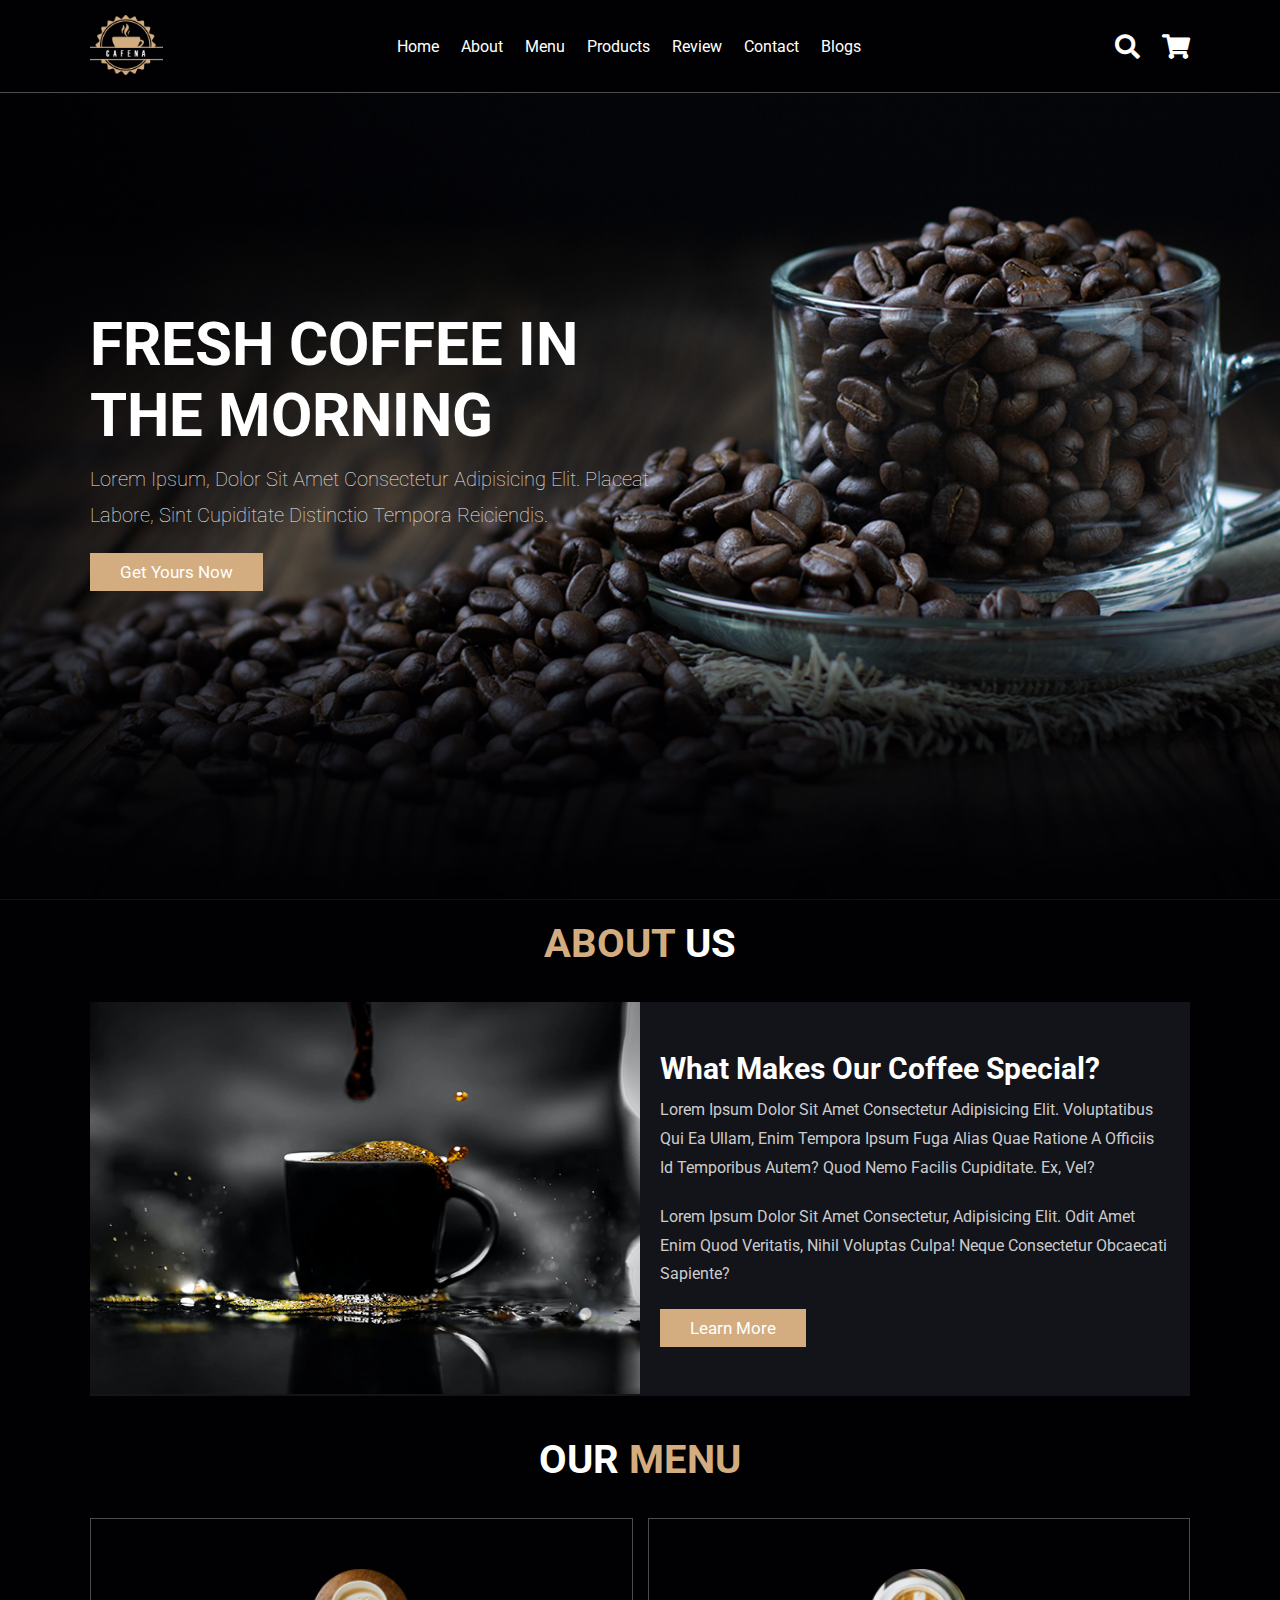
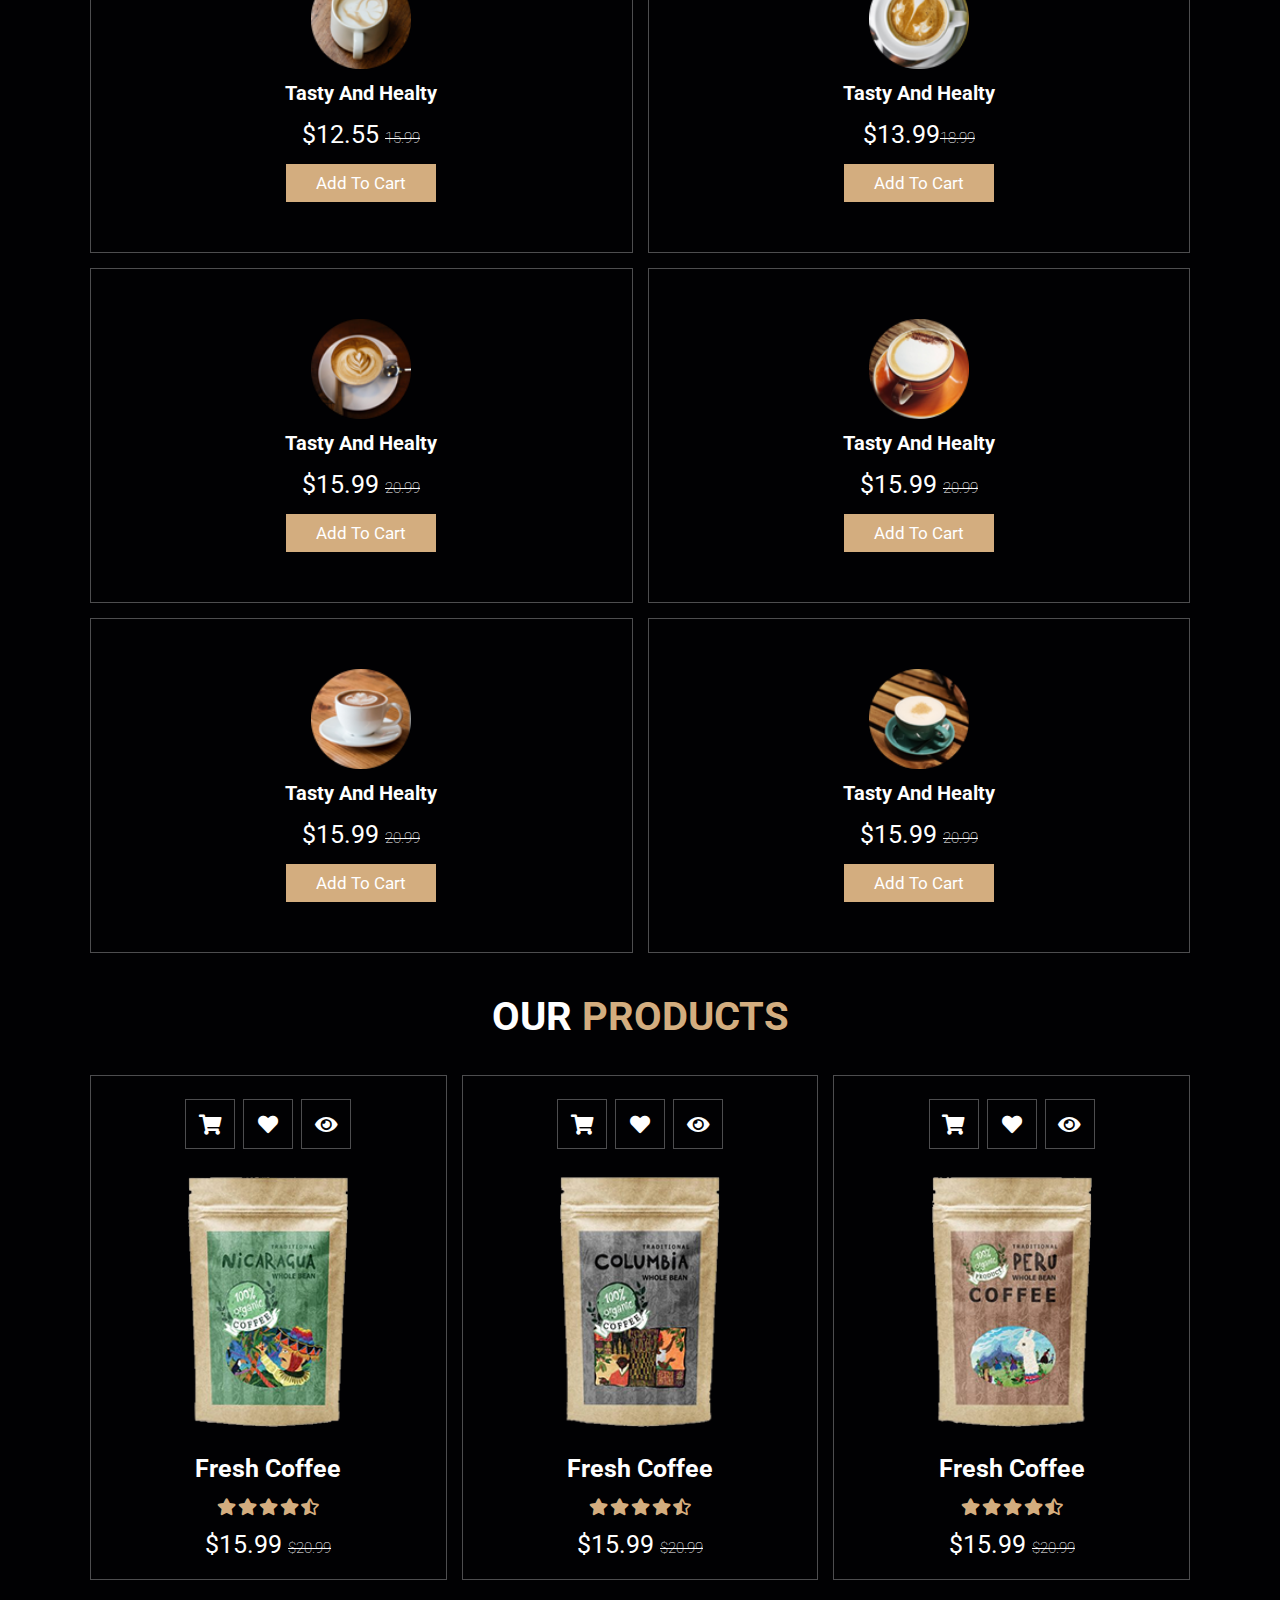
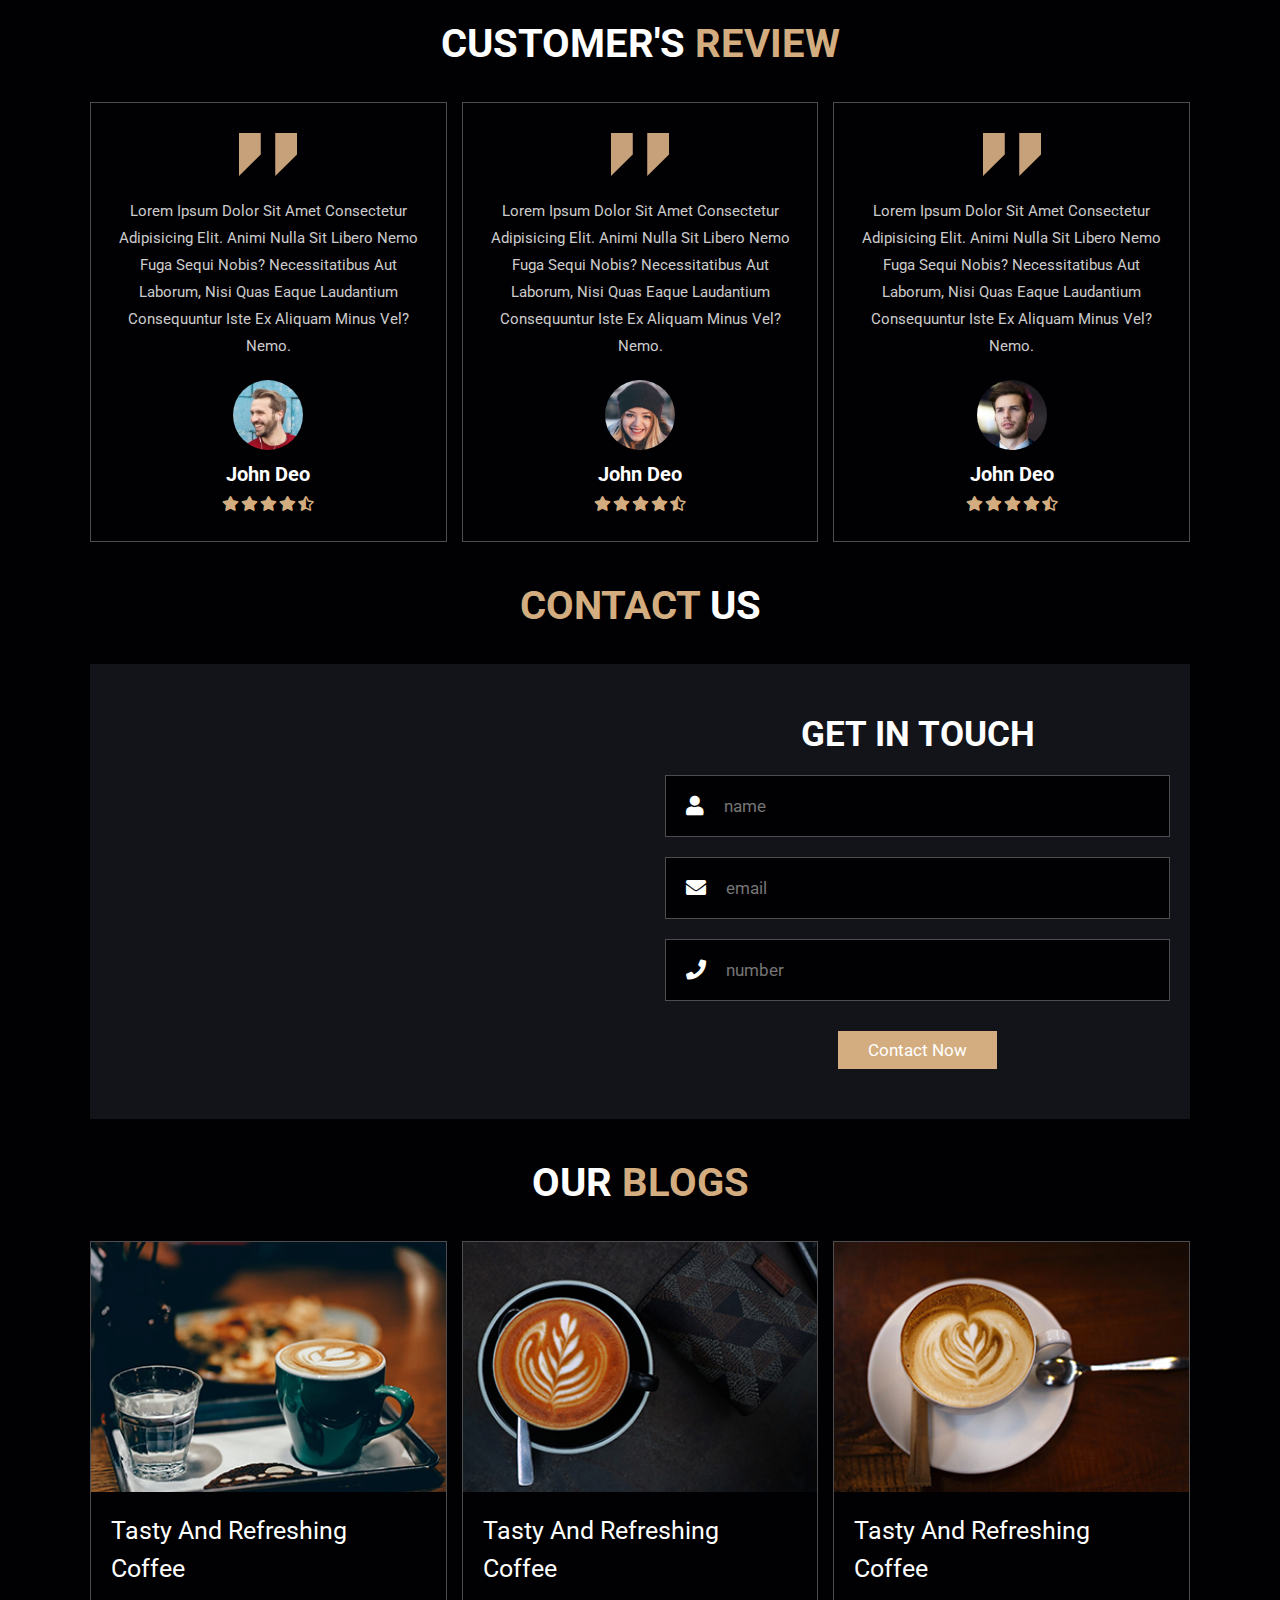
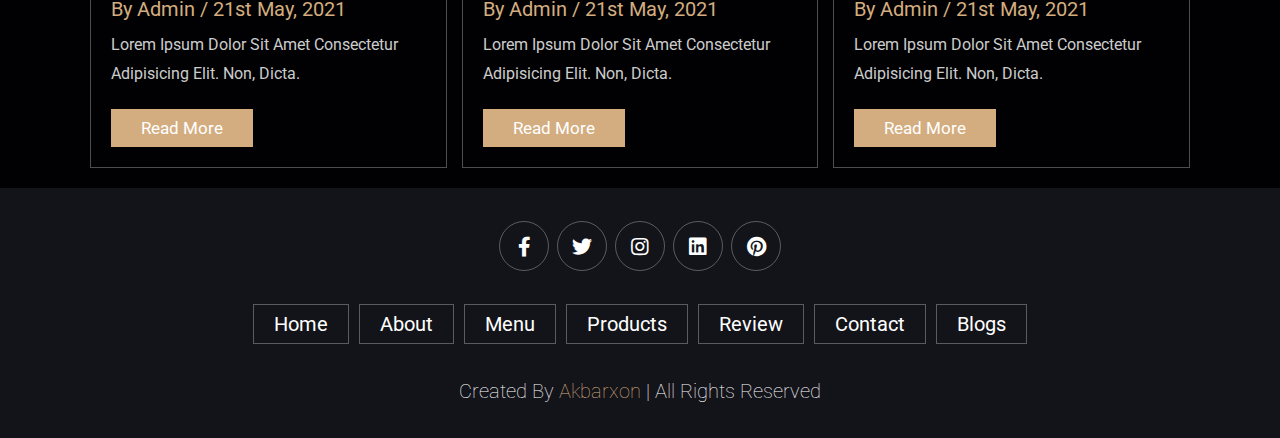
<file: coofee/index.html>
<!DOCTYPE html>
<html lang="en">

<head>
    <meta charset="UTF-8">
    <meta http-equiv="X-UA-Compatible" content="IE=edge">
    <meta name="viewport" content="width=device-width, initial-scale=1.0">
    <link rel="shortcut icon" href="./images/free-icon.png" type="image/x-icon">
    <title>Coffee shop website</title>
    <link rel="stylesheet" href="https://cdnjs.cloudflare.com/ajax/libs/font-awesome/5.15.4/css/all.min.css">
    <link rel="stylesheet" href="css/style.css">
    
</head>

<body>
    <header class="header">
        <a href="#" class="logo">
            <img src="images/logo.png" alt="">
        </a>
        <nav class="navbar">
            <a href="#home">home</a>
            <a href="#about">about</a>
            <a href="#menu">menu</a>
            <a href="#products">products</a>
            <a href="#review">review</a>
            <a href="#contact">contact</a>
            <a href="#blogs">blogs</a>
        </nav>
        <div class="icons">
            <div class="fas fa-search" id="search-btn"></div>
            <div class="fas fa-shopping-cart" id="cart-btn"></div>
            <div class="fas fa-bars" id="menu-btn"></div>
        </div>
        <div class="search-form">
            <input type="search" id="search-box" placeholder="search here...">
            <label for="search-box" class="fas fa-search"></label>
        </div>
        <div class="cart-items-container">
            <div class="cart-item">
                <span class="fas fa-times"></span>
                <img src="images/cart-item-1.png" alt="">
                <div class="content">
                    <h3>cart item 01</h3>
                    <div class="price">$15.99/-</div>
                </div>
            </div>
            <div class="cart-item">
                <span class="fas fa-times"></span>
                <img src="images/cart-item-2.png" alt="">
                <div class="content">
                    <h3>cart item 02</h3>
                    <div class="price">$15.99/-</div>
                </div>
            </div>
            <div class="cart-item">
                <span class="fas fa-times"></span>
                <img src="images/cart-item-3.png" alt="">
                <div class="content">
                    <h3>cart item 03</h3>
                    <div class="price">$15.99/-</div>
                </div>
            </div>
            <div class="cart-item">
                <span class="fas fa-times"></span>
                <img src="images/cart-item-4.png" alt="">
                <div class="content">
                    <h3>cart item 04</h3>
                    <div class="price">$15.99/-</div>
                </div>
            </div>
            <a href="#" class="btn">checkout now</a>
        </div>
    </header>
    <section class="home" id="home">
        <div class="content">
            <h3>fresh coffee in the morning</h3>
            <p>Lorem ipsum, dolor sit amet consectetur adipisicing elit. Placeat labore, sint cupiditate distinctio
                tempora reiciendis.</p>
            <a href="#" class="btn">get yours now</a>
        </div>

    </section>
    <section class="about" id="about">

        <h1 class="heading"> <span>about</span> us </h1>

        <div class="row">

            <div class="image">
                <img src="images/about-img.jpeg" alt="">
            </div>

            <div class="content">
                <h3>what makes our coffee special?</h3>
                <p>Lorem ipsum dolor sit amet consectetur adipisicing elit. Voluptatibus qui ea ullam, enim tempora
                    ipsum fuga alias quae ratione a officiis id temporibus autem? Quod nemo facilis cupiditate. Ex, vel?
                </p>
                <p>Lorem ipsum dolor sit amet consectetur, adipisicing elit. Odit amet enim quod veritatis, nihil
                    voluptas culpa! Neque consectetur obcaecati sapiente?</p>
                <a href="#" class="btn">learn more</a>
            </div>

        </div>

    </section>
    <section class="menu" id="menu">

        <h1 class="heading"> our <span>menu</span> </h1>

        <div class="box-container">

            <div class="box">
                <img src="images/menu-1.png" alt="">
                <h3>tasty and healty</h3>
                <div class="price">$12.55 <span>15.99</span></div>
                <a href="#" class="btn">add to cart</a>
            </div>

            <div class="box">
                <img src="images/menu-2.png" alt="">
                <h3>tasty and healty</h3>
                <div class="price">$13.99<span>18.99</span></div>
                <a href="#" class="btn">add to cart</a>
            </div>

            <div class="box">
                <img src="images/menu-3.png" alt="">
                <h3>tasty and healty</h3>
                <div class="price">$15.99 <span>20.99</span></div>
                <a href="#" class="btn">add to cart</a>
            </div>

            <div class="box">
                <img src="images/menu-4.png" alt="">
                <h3>tasty and healty</h3>
                <div class="price">$15.99 <span>20.99</span></div>
                <a href="#" class="btn">add to cart</a>
            </div>

            <div class="box">
                <img src="images/menu-5.png" alt="">
                <h3>tasty and healty</h3>
                <div class="price">$15.99 <span>20.99</span></div>
                <a href="#" class="btn">add to cart</a>
            </div>

            <div class="box">
                <img src="images/menu-6.png" alt="">
                <h3>tasty and healty</h3>
                <div class="price">$15.99 <span>20.99</span></div>
                <a href="#" class="btn">add to cart</a>
            </div>

        </div>

    </section>

    <section class="products" id="products">

        <h1 class="heading"> our <span>products</span> </h1>

        <div class="box-container">

            <div class="box">
                <div class="icons">
                    <a href="#" class="fas fa-shopping-cart"></a>
                    <a href="#" class="fas fa-heart"></a>
                    <a href="#" class="fas fa-eye"></a>
                </div>
                <div class="image">
                    <img src="images/product-1.png" alt="">
                </div>
                <div class="content">
                    <h3>fresh coffee</h3>
                    <div class="stars">
                        <i class="fas fa-star"></i>
                        <i class="fas fa-star"></i>
                        <i class="fas fa-star"></i>
                        <i class="fas fa-star"></i>
                        <i class="fas fa-star-half-alt"></i>
                    </div>
                    <div class="price">$15.99 <span>$20.99</span></div>
                </div>
            </div>

            <div class="box">
                <div class="icons">
                    <a href="#" class="fas fa-shopping-cart"></a>
                    <a href="#" class="fas fa-heart"></a>
                    <a href="#" class="fas fa-eye"></a>
                </div>
                <div class="image">
                    <img src="images/product-2.png" alt="">
                </div>
                <div class="content">
                    <h3>fresh coffee</h3>
                    <div class="stars">
                        <i class="fas fa-star"></i>
                        <i class="fas fa-star"></i>
                        <i class="fas fa-star"></i>
                        <i class="fas fa-star"></i>
                        <i class="fas fa-star-half-alt"></i>
                    </div>
                    <div class="price">$15.99 <span>$20.99</span></div>
                </div>
            </div>

            <div class="box">
                <div class="icons">
                    <a href="#" class="fas fa-shopping-cart"></a>
                    <a href="#" class="fas fa-heart"></a>
                    <a href="#" class="fas fa-eye"></a>
                </div>
                <div class="image">
                    <img src="images/product-3.png" alt="">
                </div>
                <div class="content">
                    <h3>fresh coffee</h3>
                    <div class="stars">
                        <i class="fas fa-star"></i>
                        <i class="fas fa-star"></i>
                        <i class="fas fa-star"></i>
                        <i class="fas fa-star"></i>
                        <i class="fas fa-star-half-alt"></i>
                    </div>
                    <div class="price">$15.99 <span>$20.99</span></div>
                </div>
            </div>

        </div>

    </section>

    <section class="review" id="review">

        <h1 class="heading"> customer's <span>review</span> </h1>

        <div class="box-container">

            <div class="box">
                <img src="images/quote-img.png" alt="" class="quote">
                <p>Lorem ipsum dolor sit amet consectetur adipisicing elit. Animi nulla sit libero nemo fuga sequi
                    nobis? Necessitatibus aut laborum, nisi quas eaque laudantium consequuntur iste ex aliquam minus
                    vel? Nemo.</p>
                <img src="images/pic-1.png" class="user" alt="">
                <h3>john deo</h3>
                <div class="stars">
                    <i class="fas fa-star"></i>
                    <i class="fas fa-star"></i>
                    <i class="fas fa-star"></i>
                    <i class="fas fa-star"></i>
                    <i class="fas fa-star-half-alt"></i>
                </div>
            </div>

            <div class="box">
                <img src="images/quote-img.png" alt="" class="quote">
                <p>Lorem ipsum dolor sit amet consectetur adipisicing elit. Animi nulla sit libero nemo fuga sequi
                    nobis? Necessitatibus aut laborum, nisi quas eaque laudantium consequuntur iste ex aliquam minus
                    vel? Nemo.</p>
                <img src="images/pic-2.png" class="user" alt="">
                <h3>john deo</h3>
                <div class="stars">
                    <i class="fas fa-star"></i>
                    <i class="fas fa-star"></i>
                    <i class="fas fa-star"></i>
                    <i class="fas fa-star"></i>
                    <i class="fas fa-star-half-alt"></i>
                </div>
            </div>

            <div class="box">
                <img src="images/quote-img.png" alt="" class="quote">
                <p>Lorem ipsum dolor sit amet consectetur adipisicing elit. Animi nulla sit libero nemo fuga sequi
                    nobis? Necessitatibus aut laborum, nisi quas eaque laudantium consequuntur iste ex aliquam minus
                    vel? Nemo.</p>
                <img src="images/pic-3.png" class="user" alt="">
                <h3>john deo</h3>
                <div class="stars">
                    <i class="fas fa-star"></i>
                    <i class="fas fa-star"></i>
                    <i class="fas fa-star"></i>
                    <i class="fas fa-star"></i>
                    <i class="fas fa-star-half-alt"></i>
                </div>
            </div>

        </div>

    </section>

    <section class="contact" id="contact">

        <h1 class="heading"> <span>contact</span> us </h1>

        <div class="row">

            <iframe class="map" src="https://www.google.com/maps/embed?pb=" allowfullscreen="" loading="lazy"></iframe>

            <form action="">
                <h3>get in touch</h3>
                <div class="inputBox">
                    <span class="fas fa-user"></span>
                    <input type="text" placeholder="name">
                </div>
                <div class="inputBox">
                    <span class="fas fa-envelope"></span>
                    <input type="email" placeholder="email">
                </div>
                <div class="inputBox">
                    <span class="fas fa-phone"></span>
                    <input type="number" placeholder="number">
                </div>
                <input type="submit" value="contact now" class="btn">
            </form>

        </div>

    </section>

    <section class="blogs" id="blogs">

        <h1 class="heading"> our <span>blogs</span> </h1>

        <div class="box-container">

            <div class="box">
                <div class="image">
                    <img src="images/blog-1.jpeg" alt="">
                </div>
                <div class="content">
                    <a href="#" class="title">tasty and refreshing coffee</a>
                    <span>by admin / 21st may, 2021</span>
                    <p>Lorem ipsum dolor sit amet consectetur adipisicing elit. Non, dicta.</p>
                    <a href="#" class="btn">read more</a>
                </div>
            </div>

            <div class="box">
                <div class="image">
                    <img src="images/blog-2.jpeg" alt="">
                </div>
                <div class="content">
                    <a href="#" class="title">tasty and refreshing coffee</a>
                    <span>by admin / 21st may, 2021</span>
                    <p>Lorem ipsum dolor sit amet consectetur adipisicing elit. Non, dicta.</p>
                    <a href="#" class="btn">read more</a>
                </div>
            </div>

            <div class="box">
                <div class="image">
                    <img src="images/blog-3.jpeg" alt="">
                </div>
                <div class="content">
                    <a href="#" class="title">tasty and refreshing coffee</a>
                    <span>by admin / 21st may, 2021</span>
                    <p>Lorem ipsum dolor sit amet consectetur adipisicing elit. Non, dicta.</p>
                    <a href="#" class="btn">read more</a>
                </div>
            </div>

        </div>

    </section>

    <section class="footer">

        <div class="share">
            <a href="#" class="fab fa-facebook-f"></a>
            <a href="#" class="fab fa-twitter"></a>
            <a href="#" class="fab fa-instagram"></a>
            <a href="#" class="fab fa-linkedin"></a>
            <a href="#" class="fab fa-pinterest"></a>
        </div>

        <div class="links">
            <a href="#">home</a>
            <a href="#">about</a>
            <a href="#">menu</a>
            <a href="#">products</a>
            <a href="#">review</a>
            <a href="#">contact</a>
            <a href="#">blogs</a>
        </div>

        <div class="credit">created by <span>Akbarxon</span> | all rights reserved</div>

    </section>

    <script src="js/script.js"></script>

</body>

</html>
</file>
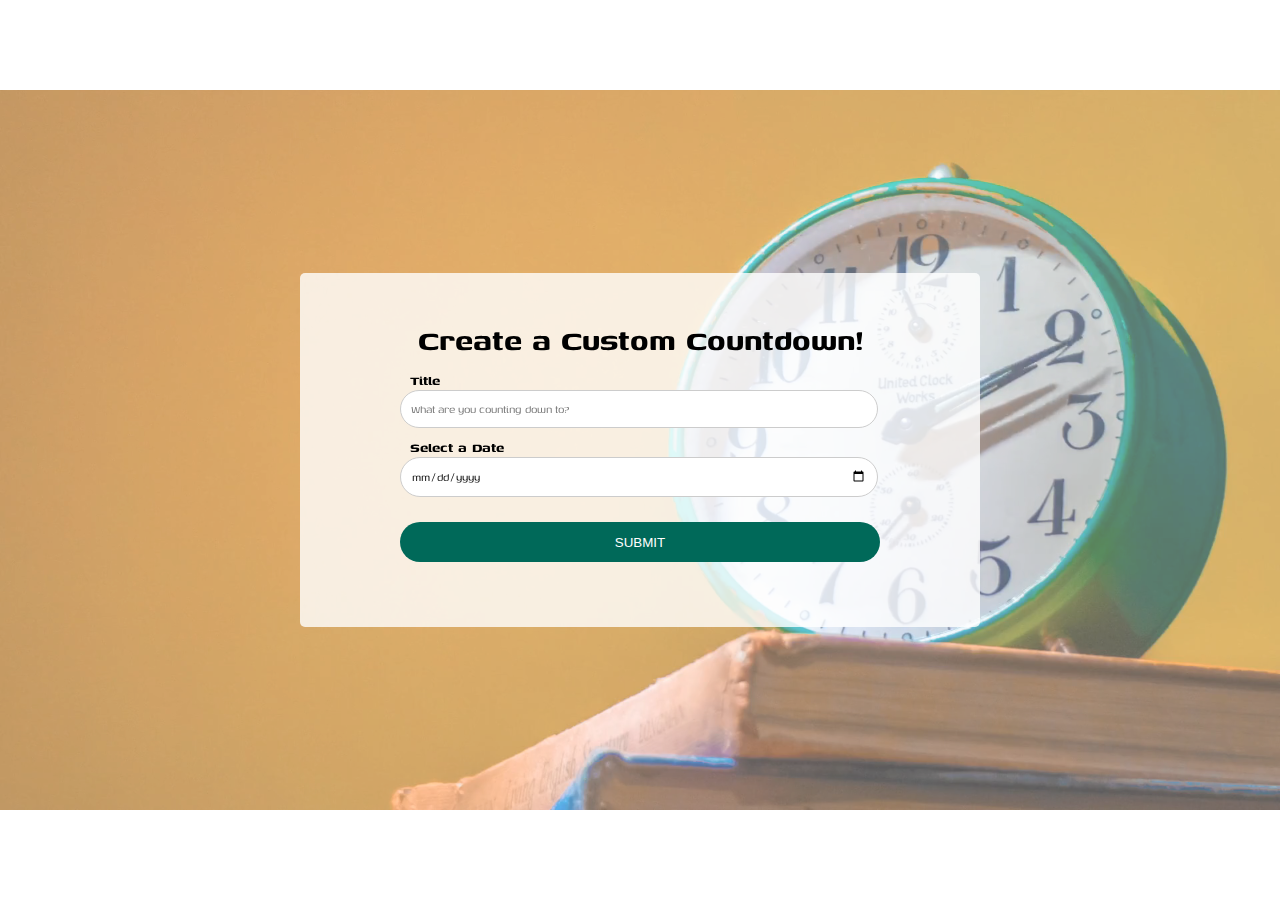
<file: custom-countdown/index.html>
<!DOCTYPE html>
<html lang="en">
<head>
    <meta charset="UTF-8">
    <meta name="viewport" content="width=device-width, initial-scale=1.0">
    <title>Custom Countdown</title>
    <link rel="icon" type="image/png" href="favicon.png">
    <link rel="stylesheet" href="style.css">
</head>
<body>
    <!-- video background -->
    <video class="video-background" loop muted autoplay>
        <source src="time.mp4"></source>
    </video>
    <div class="video-overlay"></div>
    <!-- container -->
    <div class="container">
        <!-- input -->
        <div class="input-container" id="input-container">
            <h1>Create a Custom Countdown!</h1>
            <form  class="form" id="countdownForm">
                <label for="title">Title</label>
                <input type="text" id="title" placeholder="What are you counting down to?">
                <label for="date-picker">Select a Date</label>
                <input type="date" id="date-picker">
                <button type="submit">Submit</button>
            </form>
        </div>
        <!-- countdown -->
        <div class="countdown" id="countdown" hidden>
        <h1 id="countdown-title"></h1>
        <ul>
            <li><span></span>Days</li>
            <li><span></span>Hours</li>
            <li><span></span>Minutes</li>
            <li><span></span>Seconds</li>
        </ul>
        <button id="countdown-button">Reset</button>
        </div>
        <!-- complete -->
        <div class="complete" id="complete" hidden>
            <h1 class="complete-title">Countdown Complete!</h1>
            <h1 id="complete-info"></h1>
            <button id="complete-button">New Countdown</button>
        </div>
    </div>
    <!-- Script -->
    <script src="script.js"></script>
</body>
</html>
</file>
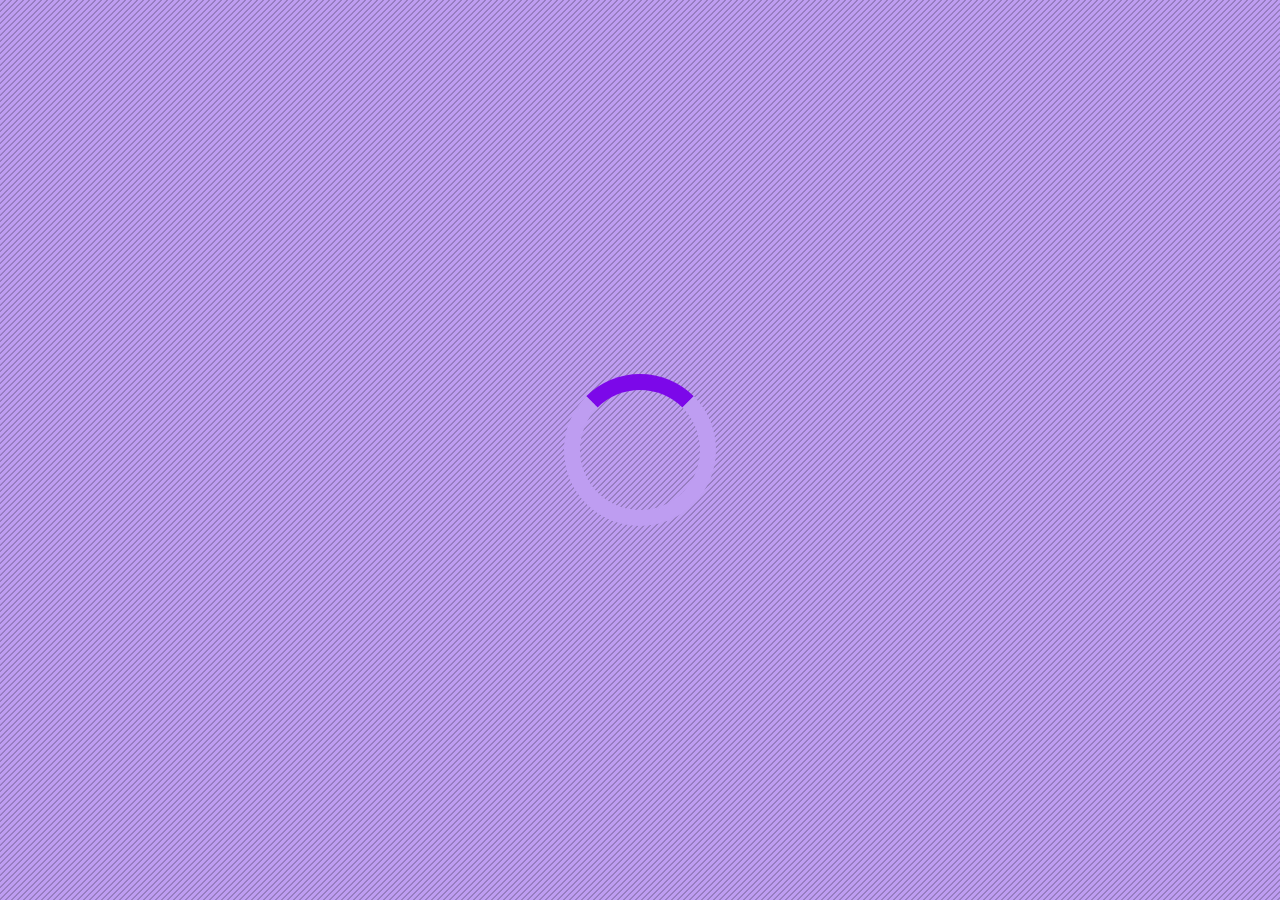
<file: Quote-generator/index.html>
<!DOCTYPE html>
<html lang="en">
  <head>
    <meta charset="UTF-8" />
    <meta name="viewport" content="width=device-width, initial-scale=1.0" />
    <title>Quote Generator</title>
    <link rel="icon" type="image/png" href="favicon.png" />
    <link
      rel="stylesheet"
      href="https://cdnjs.cloudflare.com/ajax/libs/font-awesome/5.10.2/css/all.min.css"
    />
    <link rel="stylesheet" href="style.css" />
  </head>
  <body>
    <div class="quote-container" id="quote-container">
      <div class="quote-text">
        <i class="fas fa-quote-left"></i>
        <span id="quote"></span>
      </div>
      <div class="quote-author">
        <span id="author"></span>
      </div>
      <div class="button-container">
        <button class="telegram-button" id="telegram" title="Post this!">
          <i class="fab fa-telegram"></i>
        </button>
        <button id="new-quote">New Quote</button>
      </div>
    </div>
    <div class="loader" id="loader"></div>

    <script src="script.js"></script>
  </body>
</html>
</file>
<file: coofee/css/style.css>
@import url('https://fonts.googleapis.com/css2?family=Roboto:wght@100;300;400;500;700&display=swap');
:root {
    --main-color: #d3ad7f;
    --black: #13131a;
    --bg: #010103;
    --border: .1rem solid rgba(255, 255, 255, .3);
}

* {
    font-family: 'Roboto', sans-serif;
    margin: 0;
    padding: 0;
    box-sizing: border-box;
    outline: none;
    border: none;
    text-decoration: none;
    text-transform: capitalize;
    transition: .2s linear;
}

html {
    font-size: 62.5%;
    overflow-x: hidden;
    scroll-padding-top: 9rem;
    scroll-behavior: smooth;
}

input::-webkit-outer-spin-button,
input::-webkit-inner-spin-button {
    -webkit-appearance: none;
    margin: 0;
}

html::-webkit-scrollbar {
    width: .8rem;
}

html::-webkit-scrollbar-track {
    background: transparent;
}

html::-webkit-scrollbar-thumb {
    background: #fff;
    border-radius: 5rem;
}

body {
    background: var(--bg);
}

section {
    padding: 2rem 7%;
}

.heading {
    text-align: center;
    color: #fff;
    text-transform: uppercase;
    padding-bottom: 3.5rem;
    font-size: 4rem;
}

.heading span {
    color: var(--main-color);
    text-transform: uppercase;
}

.btn {
    margin-top: 1rem;
    display: inline-block;
    padding: .9rem 3rem;
    font-size: 1.7rem;
    color: #fff;
    background: var(--main-color);
    cursor: pointer;
}

.btn:hover {
    letter-spacing: .2rem;
}

.header {
    background: var(--bg);
    display: flex;
    align-items: center;
    justify-content: space-between;
    padding: 1.5rem 7%;
    border-bottom: var(--border);
    position: fixed;
    top: 0;
    left: 0;
    right: 0;
    z-index: 1000;
}

.header .logo img {
    height: 6rem;
}

.header .navbar a {
    margin: 0 1rem;
    font-size: 1.6rem;
    color: #fff;
}

.header .navbar a:hover {
    color: var(--main-color);
    border-bottom: .1rem solid var(--main-color);
    padding-bottom: .5rem;
}

.header .icons div {
    color: #fff;
    cursor: pointer;
    font-size: 2.5rem;
    margin-left: 2rem;
}

.header .icons div:hover {
    color: var(--main-color);
}

#menu-btn {
    display: none;
}

.header .search-form {
    position: absolute;
    top: 115%;
    right: 7%;
    background: #fff;
    width: 50rem;
    height: 5rem;
    display: flex;
    align-items: center;
    transform: scaleY(0);
    transform-origin: top;
}

.header .search-form.active {
    transform: scaleY(1);
}

.header .search-form input {
    height: 100%;
    width: 100%;
    font-size: 1.6rem;
    color: var(--black);
    padding: 1rem;
    text-transform: none;
}

.header .search-form label {
    cursor: pointer;
    font-size: 2.2rem;
    margin-right: 1.5rem;
    color: var(--black);
}

.header .search-form label:hover {
    color: var(--main-color);
}

.header .cart-items-container {
    position: absolute;
    top: 100%;
    right: -100%;
    height: calc(100vh - 9.5rem);
    width: 35rem;
    background: #fff;
    padding: 0 1.5rem;
}

.header .cart-items-container.active {
    right: 0;
}

.header .cart-items-container .cart-item {
    position: relative;
    margin: 2rem 0;
    display: flex;
    align-items: center;
    gap: 1.5rem;
}

.header .cart-items-container .cart-item .fa-times {
    position: absolute;
    top: 1rem;
    right: 1rem;
    font-size: 2rem;
    cursor: pointer;
    color: var(--black);
}

.header .cart-items-container .cart-item .fa-times:hover {
    color: var(--main-color);
}

.header .cart-items-container .cart-item img {
    height: 7rem;
}

.header .cart-items-container .cart-item .content h3 {
    font-size: 2rem;
    color: var(--black);
    padding-bottom: .5rem;
}

.header .cart-items-container .cart-item .content .price {
    font-size: 1.5rem;
    color: var(--main-color);
}

.header .cart-items-container .btn {
    width: 100%;
    text-align: center;
}

.home {
    min-height: 100vh;
    display: flex;
    align-items: center;
    background: url(../images/home-img.jpeg) no-repeat;
    background-size: cover;
    background-position: center;
}

.home .content {
    max-width: 60rem;
}

.home .content h3 {
    font-size: 6rem;
    text-transform: uppercase;
    color: #fff;
}

.home .content p {
    font-size: 2rem;
    font-weight: lighter;
    line-height: 1.8;
    padding: 1rem 0;
    color: #eee;
}

.about .row {
    display: flex;
    align-items: center;
    background: var(--black);
    flex-wrap: wrap;
}

.about .row .image {
    flex: 1 1 45rem;
}

.about .row .image img {
    width: 100%;
}

.about .row .content {
    flex: 1 1 45rem;
    padding: 2rem;
}

.about .row .content h3 {
    font-size: 3rem;
    color: #fff;
}

.about .row .content p {
    font-size: 1.6rem;
    color: #ccc;
    padding: 1rem 0;
    line-height: 1.8;
}

.menu .box-container {
    display: grid;
    grid-template-columns: repeat(auto-fit, minmax(40rem, 1fr));
    gap: 1.5rem;
    align-items: center;
}

.menu .box-container .box {
    padding: 5rem;
    text-align: center;
    border: var(--border);
}

.menu .box-container .box img {
    height: 10rem;
}

.menu .box-container .box h3 {
    color: #fff;
    font-size: 2rem;
    padding: 1rem 0;
}

.menu .box-container .box .price {
    color: #fff;
    font-size: 2.5rem;
    padding: .5rem 0;
}

.menu .box-container .box .price span {
    font-size: 1.5rem;
    text-decoration: line-through;
    font-weight: lighter;
}

.menu .box-container .box:hover {
    background: #fff;
}

.menu .box-container .box:hover>* {
    color: var(--black);
}

.products .box-container {
    display: grid;
    grid-template-columns: repeat(auto-fit, minmax(30rem, 1fr));
    gap: 1.5rem;
}

.products .box-container .box {
    text-align: center;
    border: var(--border);
    padding: 2rem;
}

.products .box-container .box .icons a {
    height: 5rem;
    width: 5rem;
    line-height: 5rem;
    font-size: 2rem;
    border: var(--border);
    color: #fff;
    margin: .3rem;
}

.products .box-container .box .icons a:hover {
    background: var(--main-color);
}

.products .box-container .box .image {
    padding: 2.5rem 0;
}

.products .box-container .box .image img {
    height: 25rem;
}

.products .box-container .box .content h3 {
    color: #fff;
    font-size: 2.5rem;
}

.products .box-container .box .content .stars {
    padding: 1.5rem;
}

.products .box-container .box .content .stars i {
    font-size: 1.7rem;
    color: var(--main-color);
}

.products .box-container .box .content .price {
    color: #fff;
    font-size: 2.5rem;
}

.products .box-container .box .content .price span {
    text-decoration: line-through;
    font-weight: lighter;
    font-size: 1.5rem;
}

.review .box-container {
    display: grid;
    grid-template-columns: repeat(auto-fit, minmax(30rem, 1fr));
    gap: 1.5rem;
}

.review .box-container .box {
    border: var(--border);
    text-align: center;
    padding: 3rem 2rem;
}

.review .box-container .box p {
    font-size: 1.5rem;
    line-height: 1.8;
    color: #ccc;
    padding: 2rem 0;
}

.review .box-container .box .user {
    height: 7rem;
    width: 7rem;
    border-radius: 50%;
    object-fit: cover;
}

.review .box-container .box h3 {
    padding: 1rem 0;
    font-size: 2rem;
    color: #fff;
}

.review .box-container .box .stars i {
    font-size: 1.5rem;
    color: var(--main-color);
}

.contact .row {
    display: flex;
    background: var(--black);
    flex-wrap: wrap;
    gap: 1rem;
}

.contact .row .map {
    flex: 1 1 45rem;
    width: 100%;
    object-fit: cover;
}

.contact .row form {
    flex: 1 1 45rem;
    padding: 5rem 2rem;
    text-align: center;
}

.contact .row form h3 {
    text-transform: uppercase;
    font-size: 3.5rem;
    color: #fff;
}

.contact .row form .inputBox {
    display: flex;
    align-items: center;
    margin-top: 2rem;
    margin-bottom: 2rem;
    background: var(--bg);
    border: var(--border);
}

.contact .row form .inputBox span {
    color: #fff;
    font-size: 2rem;
    padding-left: 2rem;
}

.contact .row form .inputBox input {
    width: 100%;
    padding: 2rem;
    font-size: 1.7rem;
    color: #fff;
    text-transform: none;
    background: none;
}

.blogs .box-container {
    display: grid;
    grid-template-columns: repeat(auto-fit, minmax(30rem, 1fr));
    gap: 1.5rem;
}

.blogs .box-container .box {
    border: var(--border);
}

.blogs .box-container .box .image {
    height: 25rem;
    overflow: hidden;
    width: 100%;
}

.blogs .box-container .box .image img {
    height: 100%;
    object-fit: cover;
    width: 100%;
}

.blogs .box-container .box:hover .image img {
    transform: scale(1.2);
}

.blogs .box-container .box .content {
    padding: 2rem;
}

.blogs .box-container .box .content .title {
    font-size: 2.5rem;
    line-height: 1.5;
    color: #fff;
}

.blogs .box-container .box .content .title:hover {
    color: var(--main-color);
}

.blogs .box-container .box .content span {
    color: var(--main-color);
    display: block;
    padding-top: 1rem;
    font-size: 2rem;
}

.blogs .box-container .box .content p {
    font-size: 1.6rem;
    line-height: 1.8;
    color: #ccc;
    padding: 1rem 0;
}

.footer {
    background: var(--black);
    text-align: center;
}

.footer .share {
    padding: 1rem 0;
}

.footer .share a {
    height: 5rem;
    width: 5rem;
    line-height: 5rem;
    font-size: 2rem;
    color: #fff;
    border: var(--border);
    margin: .3rem;
    border-radius: 50%;
}

.footer .share a:hover {
    background-color: var(--main-color);
}

.footer .links {
    display: flex;
    justify-content: center;
    flex-wrap: wrap;
    padding: 2rem 0;
    gap: 1rem;
}

.footer .links a {
    padding: .7rem 2rem;
    color: #fff;
    border: var(--border);
    font-size: 2rem;
}

.footer .links a:hover {
    background: var(--main-color);
}

.footer .credit {
    font-size: 2rem;
    color: #fff;
    font-weight: lighter;
    padding: 1.5rem;
}

.footer .credit span {
    color: var(--main-color);
}


/* media queries  */

@media (max-width:991px) {
    html {
        font-size: 55%;
    }
    .header {
        padding: 1.5rem 2rem;
    }
    section {
        padding: 2rem;
    }
}

@media (max-width:768px) {
    #menu-btn {
        display: inline-block;
    }
    .header .navbar {
        position: absolute;
        top: 100%;
        right: -100%;
        background: #fff;
        width: 30rem;
        height: calc(100vh - 9.5rem);
    }
    .header .navbar.active {
        right: 0;
    }
    .header .navbar a {
        color: var(--black);
        display: block;
        margin: 1.5rem;
        padding: .5rem;
        font-size: 2rem;
    }
    .header .search-form {
        width: 90%;
        right: 2rem;
    }
    .home {
        background-position: left;
        justify-content: center;
        text-align: center;
    }
    .home .content h3 {
        font-size: 4.5rem;
    }
    .home .content p {
        font-size: 1.5rem;
    }
}

@media (max-width:450px) {
    html {
        font-size: 50%;
    }
}
</file>
<file: custom-countdown/style.css>
@import url('https://fonts.googleapis.com/css2?family=Genos&display=swap');

html {
  box-sizing: border-box;
}

body {
  margin: 0;
  min-height: 100vh;
  overflow-y: hidden;
  display: flex;
  align-items: center;
  font-family: 'Genos', sans-serif;
}

/* Video Background */
.video-background {
  position: fixed;
  right: 0;
  bottom: 0;
  width: 100vw;
  height: auto;

}

video {
  position: absolute;
  top: 50%;
  left: 50%;
  transform: translate(-50%, -50%);
}

.video-overlay {
  position: fixed;
  left: 0;
  top: 0;
  height: 100vh;
  width: 100vw;
  background: rgba(255, 255, 255, 0.35)

}

/* Container */
.container {
  min-width: 580px;
  min-height: 304px;
  color: black;
  margin: 0 auto;
  padding: 25px 50px;
  border-radius: 5px;
  z-index: 2;
  display: flex;
  justify-content: center;
  background:rgba(255, 255, 255, 0.80)

}

.input-container {
  position: relative;
  top: 20px;
}

h1 {
  font-size: 35px;
  text-align: center;
  margin-top: 0;
  margin-bottom: 10px;
}

/* Form */
.form {
  width: 480px;
}

label {
  font-weight: bold;
  margin-left: 10px;
}

input {
  width: 95%;
  margin-bottom: 10px;
  padding: 10px;
  border: 1px solid #ccc;
  border-radius: 20px;
  background: #fff;
  outline: none;
  font-family: 'Genos', sans-serif;

}

/* Button */
button {
  width: 100%;
  height: 40px;
  border-radius: 20px;
  margin-top: 15px;
  border: none;
  text-transform: uppercase;
  background: #006959;
  color: white;
  cursor: pointer;
  outline: none;
}

button:hover{
  filter: brightness(110%);
}



/* Countdown */
ul {
  margin-left: -45px;
}

li {
  display: inline-block;
  font-size: 30px;
  list-style-type: none;
  padding: 10px;
  text-transform: uppercase;
}

li span {
  display: block;
  font-size: 80px;
  text-align: center;
}

/* Complete */
.complete {
  position: relative;
  top: 60px;
}

.complete-title{
  animation: complete 4s infinite;
}

@keyframes complete {
  0%{
    color: rgb(233, 13, 13);
  }

  25%{
    color: rgb(192, 212, 8);
  }

  50%{
    color: rgb(9, 243, 20);
    transform: scale(1.5);
  }

  75%{
    color: rgb(61, 13, 233);
  }

  100%{
    color: rgb(197, 14, 243);
  }
}


/* Media Query: Large Smartphone (Vertical) */
@media screen and (max-width: 600px) {
  .video-background {
    height: 100vh;
    width: 100vw;
  }
  
  video {
    object-fit: cover;
    object-position: 70%;
    margin-top: -1px;
  }

  .container {

    min-height: 245px;
    padding: 20px;
    margin: 10px;
  }

  .input-container {
    top: unset;
  }

  .countdown {
    position: relative;
    top: 10px;
  }

  .form {
    width: unset;
  }

  input {
    width: 93%;
  }

  h1 {
    font-size: 20px;
  }

  li {
    font-size: 15px;
  }

  li span {
    font-size: 40px;
  }
}
</file>
<file: Quote-generator/style.css>
html {
  box-sizing: border-box;
}

body {
  margin: 0;
  min-height: 100vh;
  background-color: #be9df1;
  background-image: url("data:image/svg+xml,%3Csvg width='6' height='6' viewBox='0 0 6 6' xmlns='http://www.w3.org/2000/svg'%3E%3Cg fill='%23000000' fill-opacity='0.4' fill-rule='evenodd'%3E%3Cpath d='M5 0h1L0 6V5zM6 5v1H5z'/%3E%3C/g%3E%3C/svg%3E");
  color: #000000;
  font-weight: 700;
  text-align: center;
  display: flex;
  align-items: center;
  justify-content: center;
}
.quote-container {
  width: auto;
  max-width: 900px;
  padding: 20px 30px;
  border-radius: 10px;
  background-color: rgba(255, 255, 255, 0.4);
  box-shadow: 0 10px 10px 10px rgba(0, 0, 0, 0.2);
}

.quote-text {
  font-size: 2.3rem;
}

.long-quote {
  font-size: 2.1rem;
}

.fa-quote-left {
  font-size: 3.1rem;
}

.quote-author {
  margin-top: 15px;
  font-size: 1.9rem;
  font-weight: 600;
  font-style: italic;
}
.button-container {
  margin-top: 15px;
  display: flex;
  justify-content: space-between;
}

button {
  cursor: pointer;
  font-size: 1.2rem;
  height: 2.5rem;
  border: none;
  border-radius: 10px;
  color: #fff;
  background: #333;
  outline: none;
  padding: 0.5rem 1.8rem;
  box-shadow: 0 0.3rem rgba(121, 121, 121, 0.65);
}

button:hover{
  filter: brightness(120%);
}
button:active{
  transform: translate(0, 0.3rem);
  box-shadow: 0 0.1rem rgba(255, 255, 255, 0.65)
}

.telegram-button:hover{
color: #38a1f3;
}
.fa-telegram{
  font-size: 1.5rem;
}


/* loader */


.loader {
  border: 16px solid #be9df1; 
  border-top: 16px solid #7c08e9;
  border-radius: 50%;
  width: 120px;
  height: 120px;
  animation: spin 2s linear infinite;
}

@keyframes spin {
  0% { transform: rotate(0deg); }
  100% { transform: rotate(360deg); }
}

/*media*/

@media screen and (max-width: 1000px) {
  .quote-container {
    margin: auto 10px;
  }
  .quote-text {
    font-size: 1.8;
  }
  .quote-author {
    font-size: 1.7rem;
  }
}
</file>
